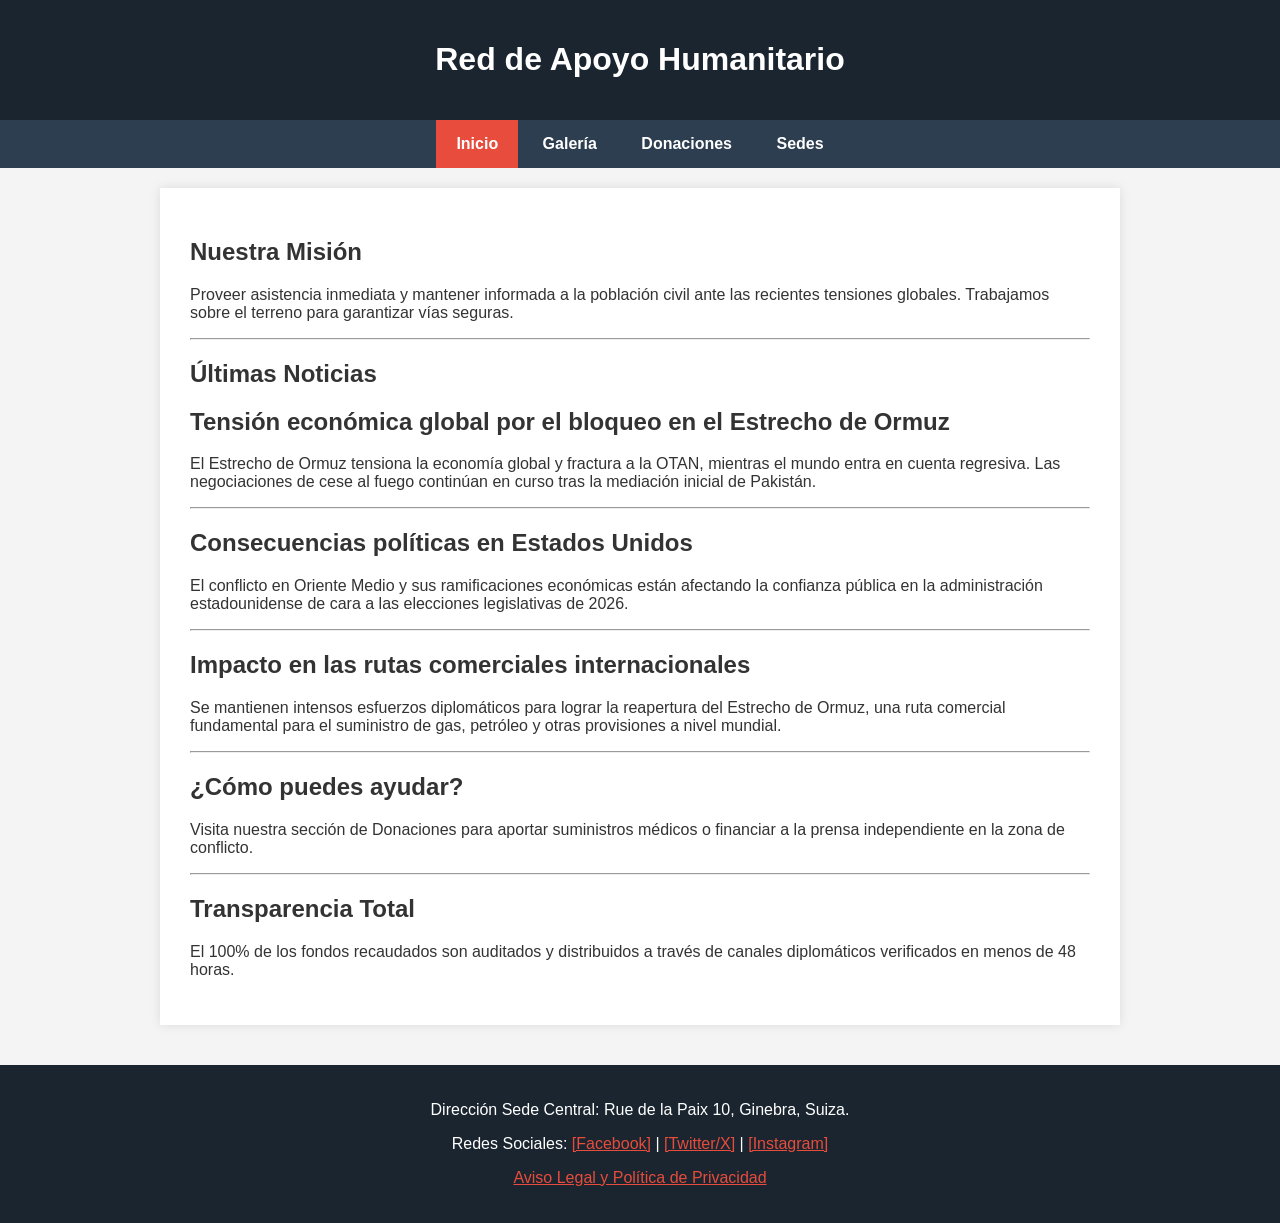
<file: index.html>
<!DOCTYPE html>
<html lang="es">

<head>
    <meta charset="UTF-8">
    <title>Página de Inicio - Proyecto JavaScript</title>
    <link rel="stylesheet" href="css/estilos.css">
    <script type="text/javascript" src="js/scripts.js"></script>
</head>

<body onload="cargarNoticias()">
    <header>
        <h1>Red de Apoyo Humanitario</h1>
    </header>

    <nav>
        <a href="index.html" class="activo">Inicio</a>
        <a href="galeria.html">Galería</a>
        <a href="presupuesto.html">Donaciones</a>
        <a href="contacto.html">Sedes</a>
    </nav>
    <div id="contenedor_principal">
        <section>
            <h2>Nuestra Misión</h2>
            <p>Proveer asistencia inmediata y mantener informada a la población civil ante las recientes tensiones globales. Trabajamos sobre el terreno para garantizar vías seguras.</p>
        </section>
        <hr />

        <section>
            <h2>Últimas Noticias</h2>
            <div id="caja_noticias">Cargando noticias...</div>
        </section>

        <section>
            <h2>¿Cómo puedes ayudar?</h2>
            <p>Visita nuestra sección de Donaciones para aportar suministros médicos o financiar a la prensa independiente en la zona de conflicto.</p>
        </section>
        <hr />

        <section>
            <h2>Transparencia Total</h2>
            <p>El 100% de los fondos recaudados son auditados y distribuidos a través de canales diplomáticos verificados en menos de 48 horas.</p>
        </section>
    </div>
    <footer>
        <p> Dirección Sede Central: Rue de la Paix 10, Ginebra, Suiza.</p>
        <p>Redes Sociales:
            <a href="#">[Facebook]</a> |
            <a href="#">[Twitter/X]</a> |
            <a href="#">[Instagram]</a>
        </p>
        <p><a href="#">Aviso Legal y Política de Privacidad</a></p>
    </footer>
</body>

</html>
</file>
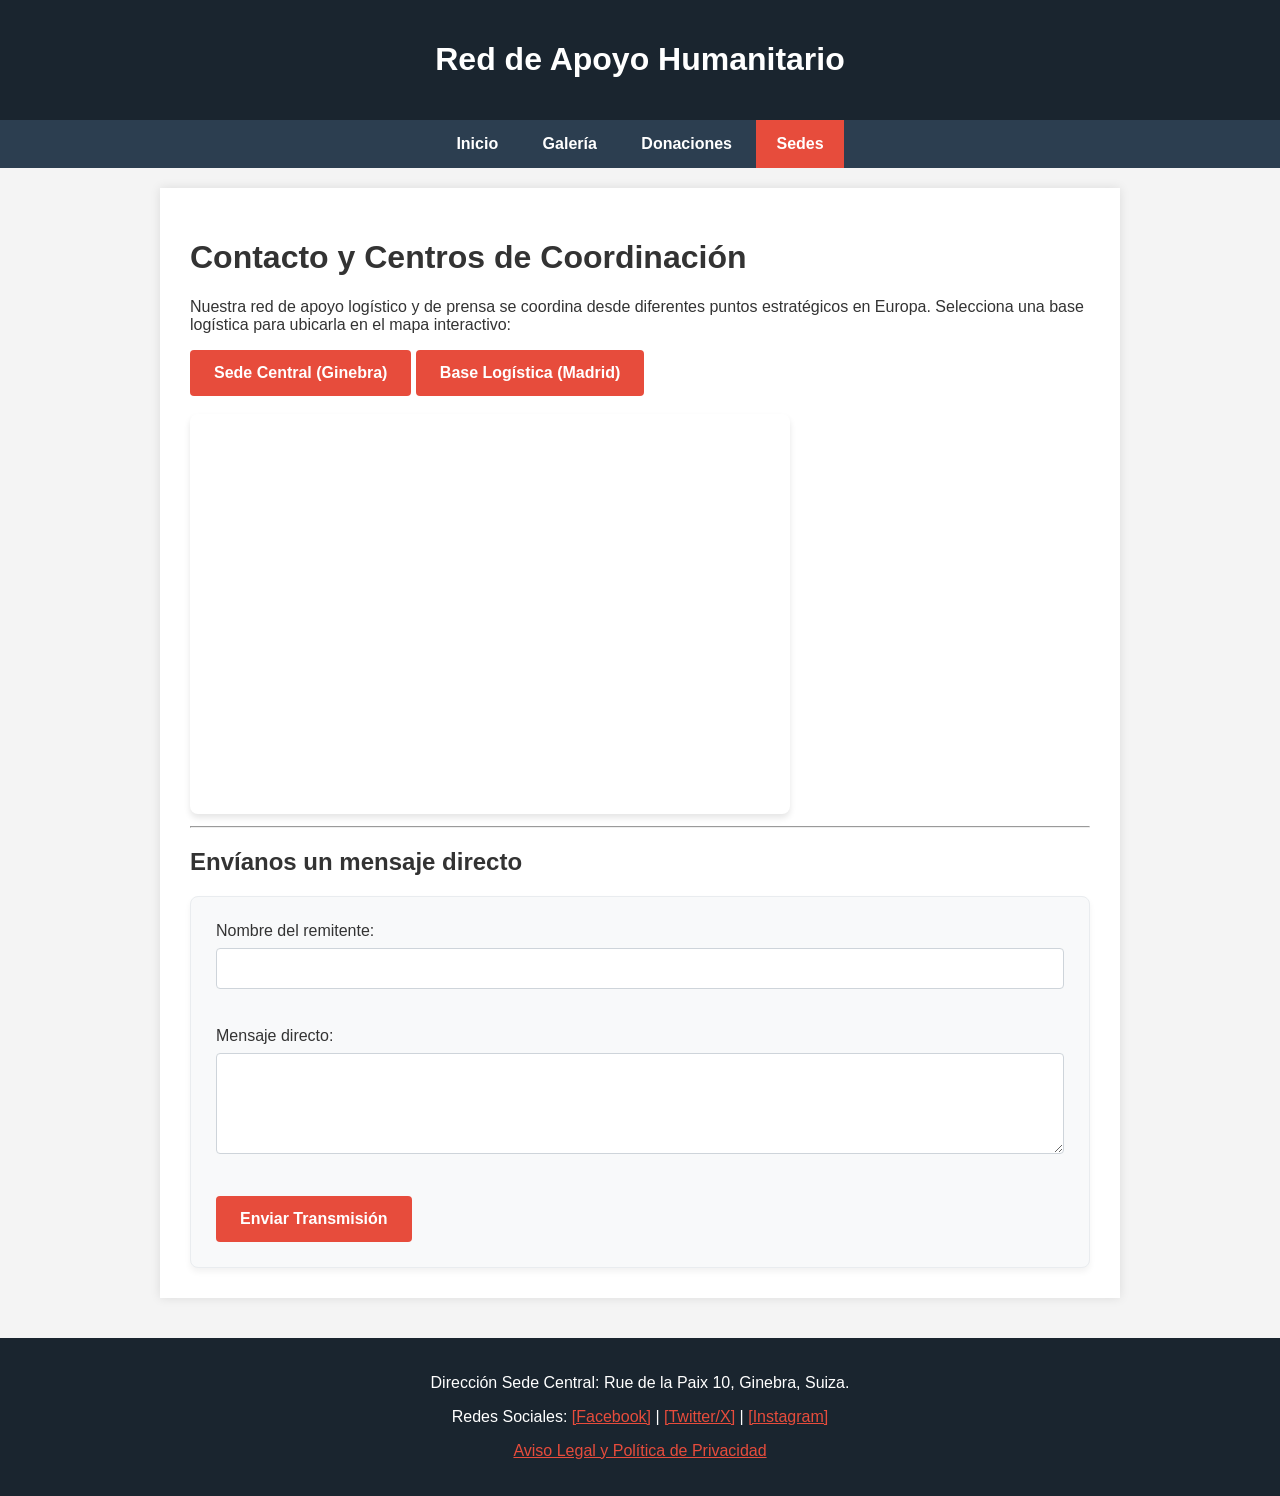
<file: contacto.html>
<!DOCTYPE html>
<html lang="es">

<head>
    <meta charset="UTF-8">
    <title>Contacto y Sedes - Proyecto JavaScript</title>
    <link rel="stylesheet" href="css/estilos.css">
    <script type="text/javascript" src="js/scripts.js"></script>
</head>

<body>
    <header>
        <h1>Red de Apoyo Humanitario</h1>
    </header>

    <nav>
        <a href="index.html">Inicio</a>
        <a href="galeria.html">Galería</a>
        <a href="presupuesto.html">Donaciones</a>
        <a href="contacto.html" class="activo">Sedes</a>
    </nav>
    <div id="contenedor_principal">
        <h1>Contacto y Centros de Coordinación</h1>

        <p>Nuestra red de apoyo logístico y de prensa se coordina desde diferentes puntos estratégicos en Europa.
            Selecciona una base logística para ubicarla en el mapa interactivo:</p>

        <input type="button" value="Sede Central (Ginebra)" onClick="cambiarMapa('ginebra')" />
        <input type="button" value="Base Logística (Madrid)" onClick="cambiarMapa('madrid')" />
        <br /><br />

        <div id="contenedor_mapa">
            <iframe id="mapa_dinamico"
                src="https://www.google.com/maps/embed?pb=!1m18!1m12!1m3!1d2761.0841280807755!2d6.136582515570258!3d46.20840507911634!2m3!1f0!2f0!3f0!3m2!1i1024!2i768!4f13.1!3m3!1m2!1s0x478c6526ac434a9b%3A0x42b10a9a9526742!2sGinebra%2C%20Suiza!5e0!3m2!1ses!2ses!4v1680000000000!5m2!1ses!2ses"
                width="600" height="400" style="border:0;" allowfullscreen="" loading="lazy"></iframe>
        </div>

        <hr />
        <h2>Envíanos un mensaje directo</h2>
        <form name="form_contacto" action="">
            <label>Nombre del remitente:</label><br />
            <input type="text" name="nombre" size="40" /><br /><br />

            <label>Mensaje directo:</label><br />
            <textarea name="mensaje" rows="5" cols="42"></textarea><br /><br />

            <input type="button" value="Enviar Transmisión"
                onClick="alert('Transmisión enviada de forma segura al centro de coordinación. Gracias.');" />
        </form>
    </div>
    <footer>
        <p> Dirección Sede Central: Rue de la Paix 10, Ginebra, Suiza.</p>
        <p>Redes Sociales:
            <a href="#">[Facebook]</a> |
            <a href="#">[Twitter/X]</a> |
            <a href="#">[Instagram]</a>
        </p>
        <p><a href="#">Aviso Legal y Política de Privacidad</a></p>
    </footer>
</body>

</html>
</file>
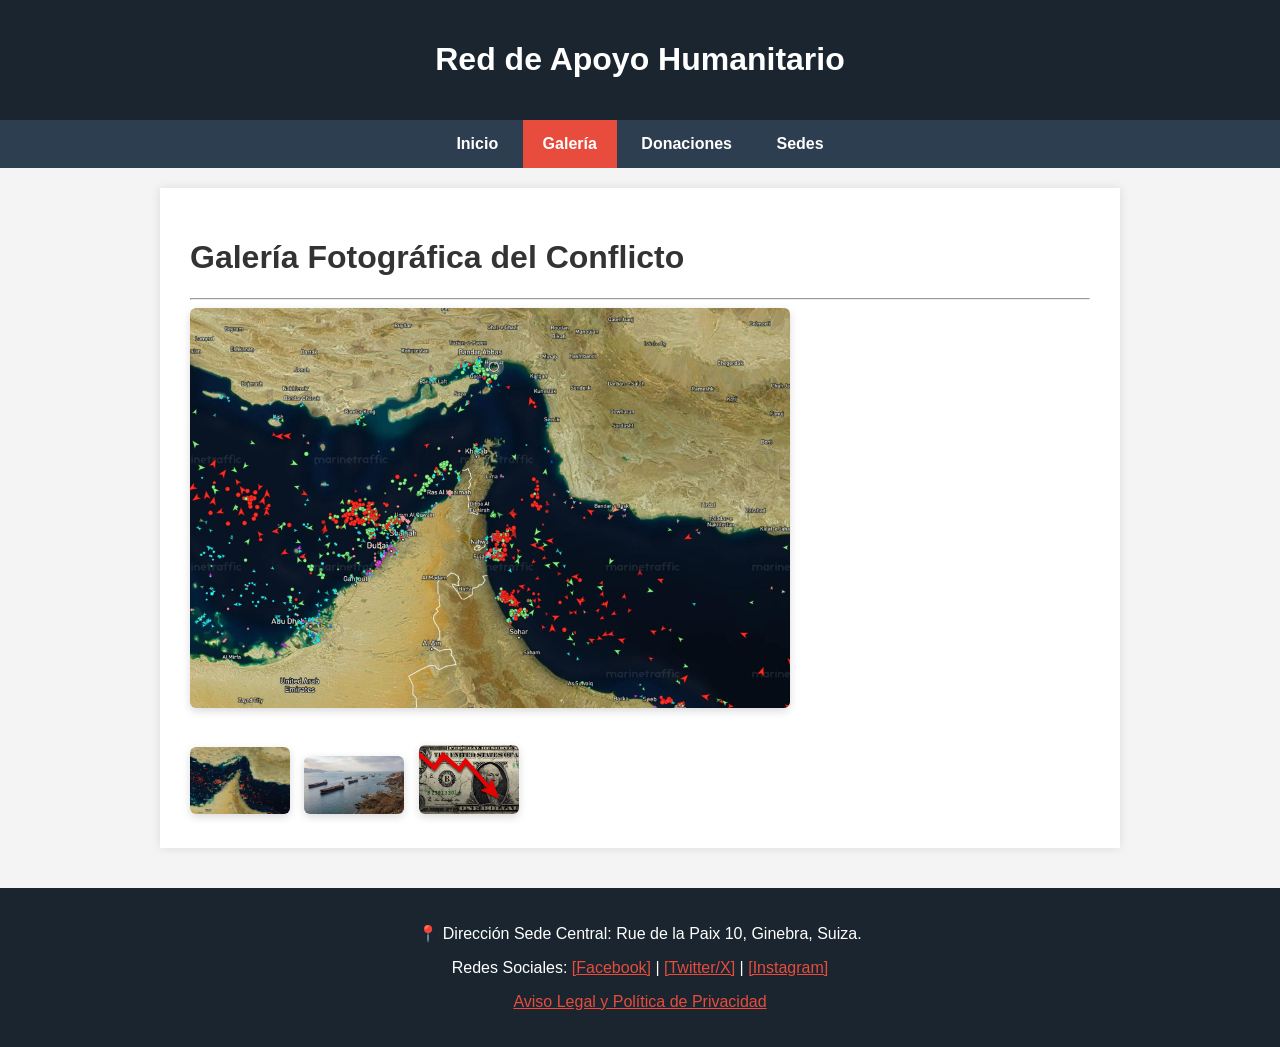
<file: galeria.html>
<!DOCTYPE html>
<html lang="es">

<head>
    <meta charset="UTF-8">
    <title>Galería - Proyecto JavaScript</title>
    <link rel="stylesheet" href="css/estilos.css">

    <script src="https://code.jquery.com/jquery-3.7.1.min.js"></script>

    <script type="text/javascript" src="js/scripts.js"></script>
</head>

<body>
    <header>
        <h1>Red de Apoyo Humanitario</h1>
    </header>

    <nav>
        <a href="index.html">Inicio</a>
        <a href="galeria.html" class="activo">Galería</a>
        <a href="presupuesto.html">Donaciones</a>
        <a href="contacto.html">Sedes</a>
    </nav>
    <div id="contenedor_principal">
        <h1>Galería Fotográfica del Conflicto</h1>
        <hr />

        <div id="galeria">
            <div id="visor_principal">
                <img id="imagen_grande" src="img/foto1.jpg" alt="Imagen principal" width="600">
            </div>

            <br />

            <div id="miniaturas">
                <img src="img/foto1.jpg" width="100" onClick="cambiarImagen('img/foto1.jpg')" style="cursor:pointer;">
                <img src="img/foto2.jpg" width="100" onClick="cambiarImagen('img/foto2.jpg')" style="cursor:pointer;">
                <img src="img/foto3.jpg" width="100" onClick="cambiarImagen('img/foto3.jpg')" style="cursor:pointer;">
            </div>
        </div>
    </div>
    <footer>
        <p>📍 Dirección Sede Central: Rue de la Paix 10, Ginebra, Suiza.</p>
        <p>Redes Sociales:
            <a href="#">[Facebook]</a> |
            <a href="#">[Twitter/X]</a> |
            <a href="#">[Instagram]</a>
        </p>
        <p><a href="#">Aviso Legal y Política de Privacidad</a></p>
    </footer>
</body>

</html>
</file>
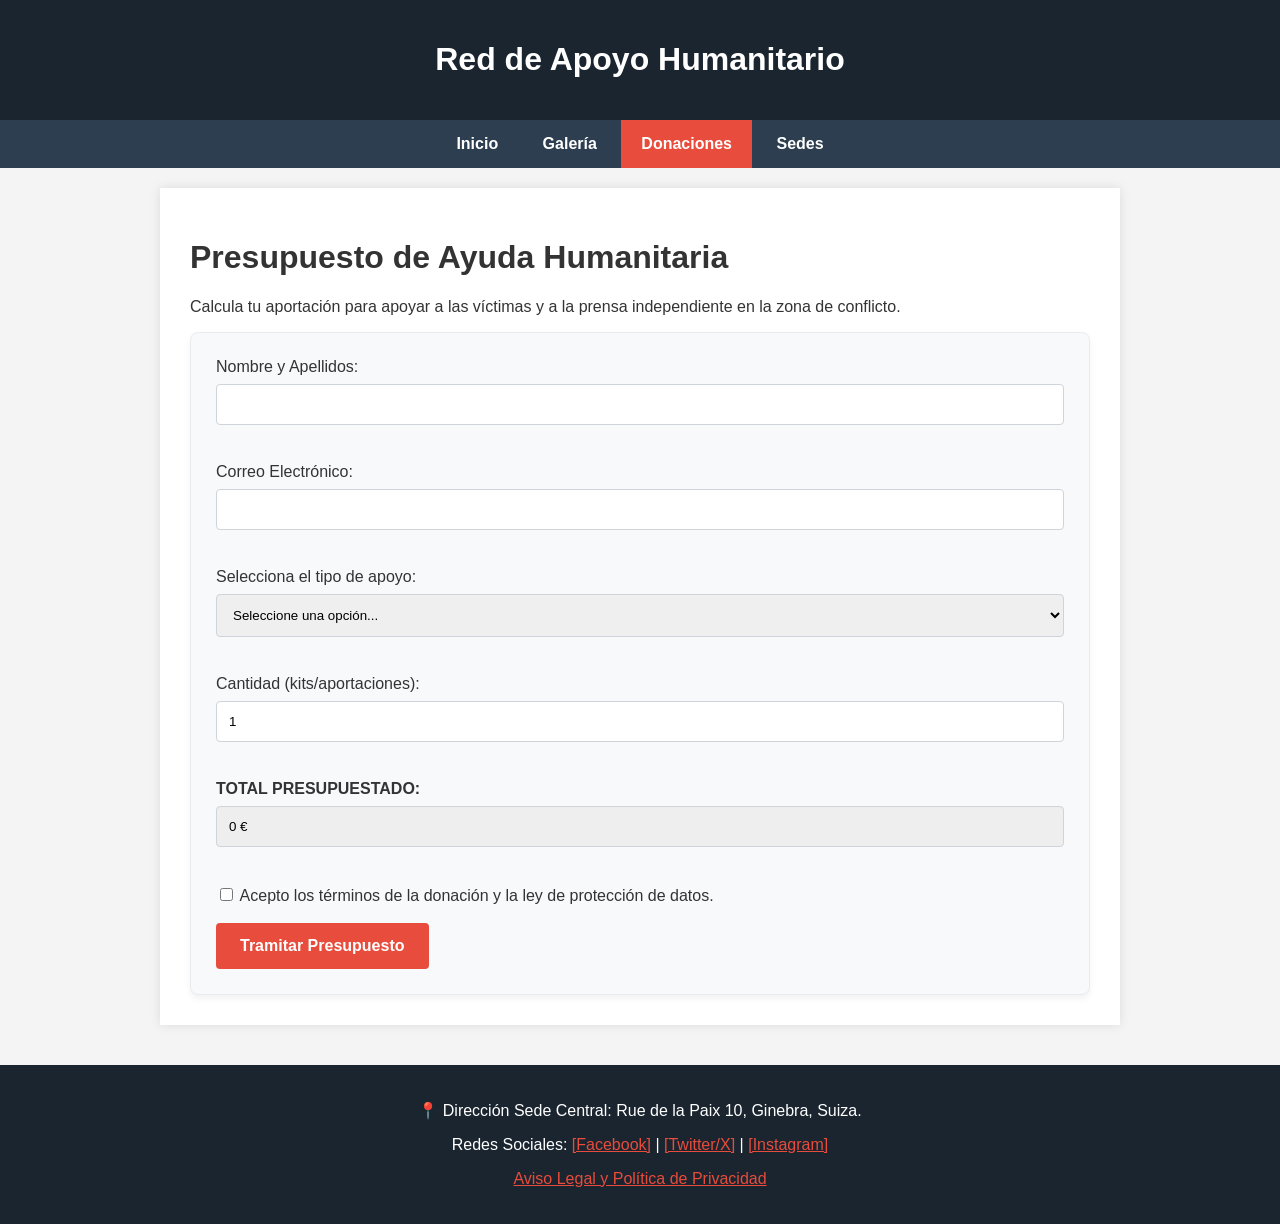
<file: presupuesto.html>
<!DOCTYPE html>
<html lang="es">

<head>
    <meta charset="UTF-8">
    <title>Apoyo Humanitario - Proyecto JavaScript</title>
    <link rel="stylesheet" href="css/estilos.css">
    <script type="text/javascript" src="js/scripts.js"></script>
</head>

<body>
    <header>
        <h1>Red de Apoyo Humanitario</h1>
    </header>

    <nav>
        <a href="index.html">Inicio</a>
        <a href="galeria.html">Galería</a>
        <a href="presupuesto.html" class="activo">Donaciones</a>
        <a href="contacto.html">Sedes</a>
    </nav>
    <div id="contenedor_principal">
        <h1>Presupuesto de Ayuda Humanitaria</h1>

        <p>Calcula tu aportación para apoyar a las víctimas y a la prensa independiente en la zona de conflicto.</p>

        <form name="form_donacion" action="">
            <label>Nombre y Apellidos:</label><br />
            <input type="text" name="nombre" size="40" /><br /><br />

            <label>Correo Electrónico:</label><br />
            <input type="text" name="email" size="40" /><br /><br />

            <label>Selecciona el tipo de apoyo:</label><br />
            <select name="tipo_ayuda" onChange="calcularPresupuesto(this.form)">
                <option value="0">Seleccione una opción...</option>
                <option value="50">Suministros Médicos Básicos (50€/unidad)</option>
                <option value="150">Fondo de Refugiados (150€/unidad)</option>
                <option value="300">Kit Apoyo Prensa Independiente (300€/unidad)</option>
            </select><br /><br />

            <label>Cantidad (kits/aportaciones):</label><br />
            <input type="text" name="cantidad" value="1" size="5"
                onKeyUp="calcularPresupuesto(this.form)" /><br /><br />

            <label><strong>TOTAL PRESUPUESTADO:</strong></label><br />
            <input type="text" name="total" size="15" readonly value="0 €"
                style="background-color: #eee;" /><br /><br />

            <input type="checkbox" name="terminos" /> Acepto los términos de la donación y la ley de protección de
            datos.<br /><br />

            <input type="button" value="Tramitar Presupuesto" onClick="validarFormulario(this.form);" />
        </form>
    </div>
    <footer>
        <p>📍 Dirección Sede Central: Rue de la Paix 10, Ginebra, Suiza.</p>
        <p>Redes Sociales:
            <a href="#">[Facebook]</a> |
            <a href="#">[Twitter/X]</a> |
            <a href="#">[Instagram]</a>
        </p>
        <p><a href="#">Aviso Legal y Política de Privacidad</a></p>
    </footer>
</body>

</html>
</file>
<file: css/estilos.css>
/* --- ESTILOS GENERALES --- */
body {
    font-family: Arial, sans-serif;
    margin: 0;
    padding: 0;
    background-color: #f4f4f4;
    color: #333;
}

#contenedor_principal {
    max-width: 900px;
    margin: 20px auto;
    background: white;
    padding: 30px;
    box-shadow: 0px 0px 10px rgba(0,0,0,0.1);
    min-height: 500px;
}

/* --- CABECERA Y NAVEGACIÓN --- */
header {
    background-color: #1a252f;
    color: white;
    text-align: center;
    padding: 20px 0;
}

nav {
    background-color: #2c3e50;
    position: sticky;
    top: 0;
    width: 100%;
    text-align: center;
    z-index: 1000;
}

nav a {
    display: inline-block;
    color: white;
    padding: 15px 20px;
    text-decoration: none;
    font-weight: bold;
}

nav a:hover {
    background-color: #34495e;
}

nav a.activo {
    background-color: #e74c3c; /* Resalta la página actual */
}

/* --- FOOTER OBLIGATORIO --- */
footer {
    background-color: #1a252f;
    color: white;
    text-align: center;
    padding: 20px;
    margin-top: 40px;
}

footer a {
    color: #e74c3c;
}


/* Estilo para las cajas de formulario */
form {
    background-color: #f8f9fa;
    padding: 25px;
    border-radius: 8px;
    border: 1px solid #e9ecef;
    box-shadow: 0 4px 6px rgba(0,0,0,0.05);
}

/* Estilo para los desplegables */
input[type="text"], select, textarea {
    width: 100%;
    padding: 12px;
    margin: 8px 0 20px 0;
    border: 1px solid #ced4da;
    border-radius: 4px;
    box-sizing: border-box;
    font-family: Arial, sans-serif;
}

input[type="text"]:focus, select:focus, textarea:focus {
    border-color: #e74c3c;
    outline: none;
    box-shadow: 0 0 5px rgba(231, 76, 60, 0.3);
}

/* Botones con estilo moderno */
input[type="button"] {
    background-color: #e74c3c;
    color: white;
    padding: 14px 24px;
    border: none;
    border-radius: 4px;
    cursor: pointer;
    font-weight: bold;
    font-size: 16px;
    transition: background-color 0.3s;
}

input[type="button"]:hover {
    background-color: #c0392b;
}

#galeria img {
    border-radius: 6px;
    box-shadow: 0 3px 8px rgba(0,0,0,0.15);
    transition: transform 0.2s;
}

#miniaturas img {
    margin-right: 10px;
    margin-top: 15px;
}

#miniaturas img:hover {
    transform: scale(1.05);
}

/* Contenedor del mapa */
#contenedor_mapa iframe {
    border-radius: 8px;
    box-shadow: 0 4px 6px rgba(0,0,0,0.1);
    max-width: 100%;
}
</file>
